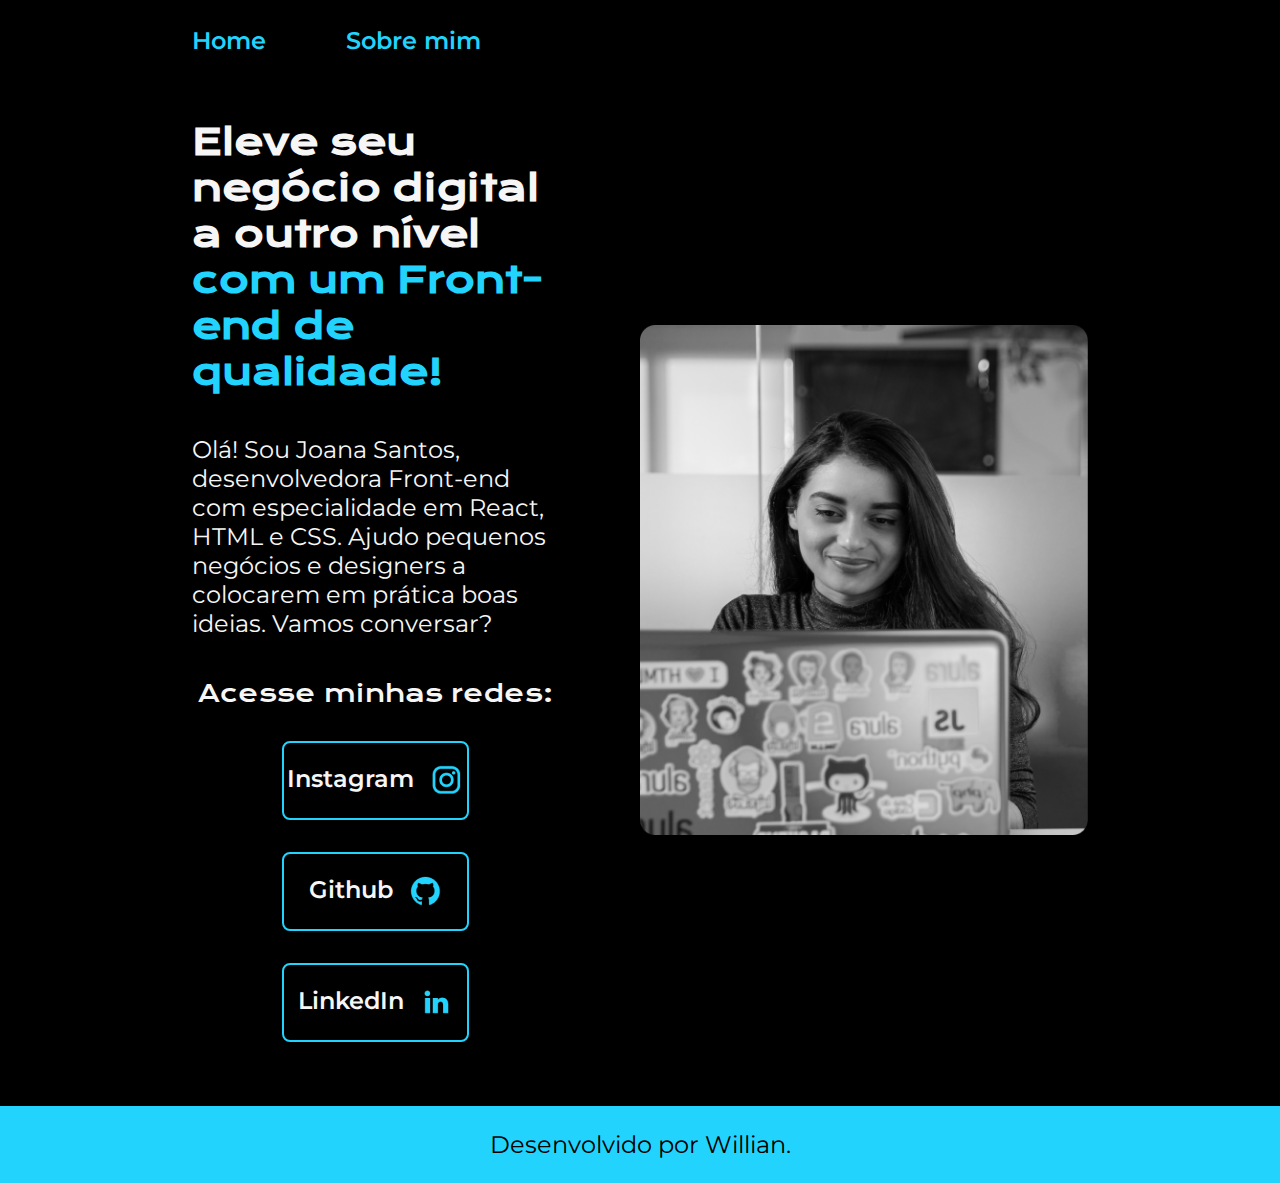
<file: index.html>
<!DOCTYPE html>
<html lang="pt-br">
<head>
    <meta charset="UTF-8">
    <meta name="viewport" content="width=device-width, initial-scale=1.0">
    <title>Portfolio</title>
    <link rel="stylesheet" href="./styles/style.css">
</head>
<body>
    <header class="cabecalho">
        <nav class="cabecalho__menu">
            <a class="cabecalho__menu__link" href="index.html">Home</a>
            <a class="cabecalho__menu__link" href="about.html">Sobre mim</a>
        </nav>
    </header>
    <main class="apresentacao">
        <section class="apresentacao__conteudo">
            <h1 class="apresentacao__conteudo__titulo">Eleve seu negócio digital a outro nível <strong class="titulo-destaque">com um Front-end de qualidade!</strong></h1>
            <p class="apresentacao__conteudo__texto">Olá! Sou Joana Santos, desenvolvedora Front-end com especialidade em React, HTML e CSS. Ajudo pequenos negócios e designers a colocarem em prática boas ideias. Vamos conversar?</p>
            <div class="apresentacao__links">
                <h2 class="apresentacao__links__subtitulo">Acesse minhas redes:</h2>
                <a class="apresentacao__links__navegacao" href="https://instagram.com">Instagram
                    <img src="./assets/instagram.png" alt="">
                </a>
                <a class="apresentacao__links__navegacao" href="https://github.com">Github
                    <img src="./assets/github.png" alt="">
                </a>
                <a class="apresentacao__links__navegacao" href="https://linkedin.com">LinkedIn
                    <img src="./assets/linkedin.png" alt="">
                </a>
            </div>
        </section>
        <img class="apresentacao__imagem" src="./assets/imagem.png" alt="Foto da Joana Santos programando">
    </main>
    <footer class="rodape">
        <p>Desenvolvido por Willian.</p>
    </footer>
</body>
</html>
</file>
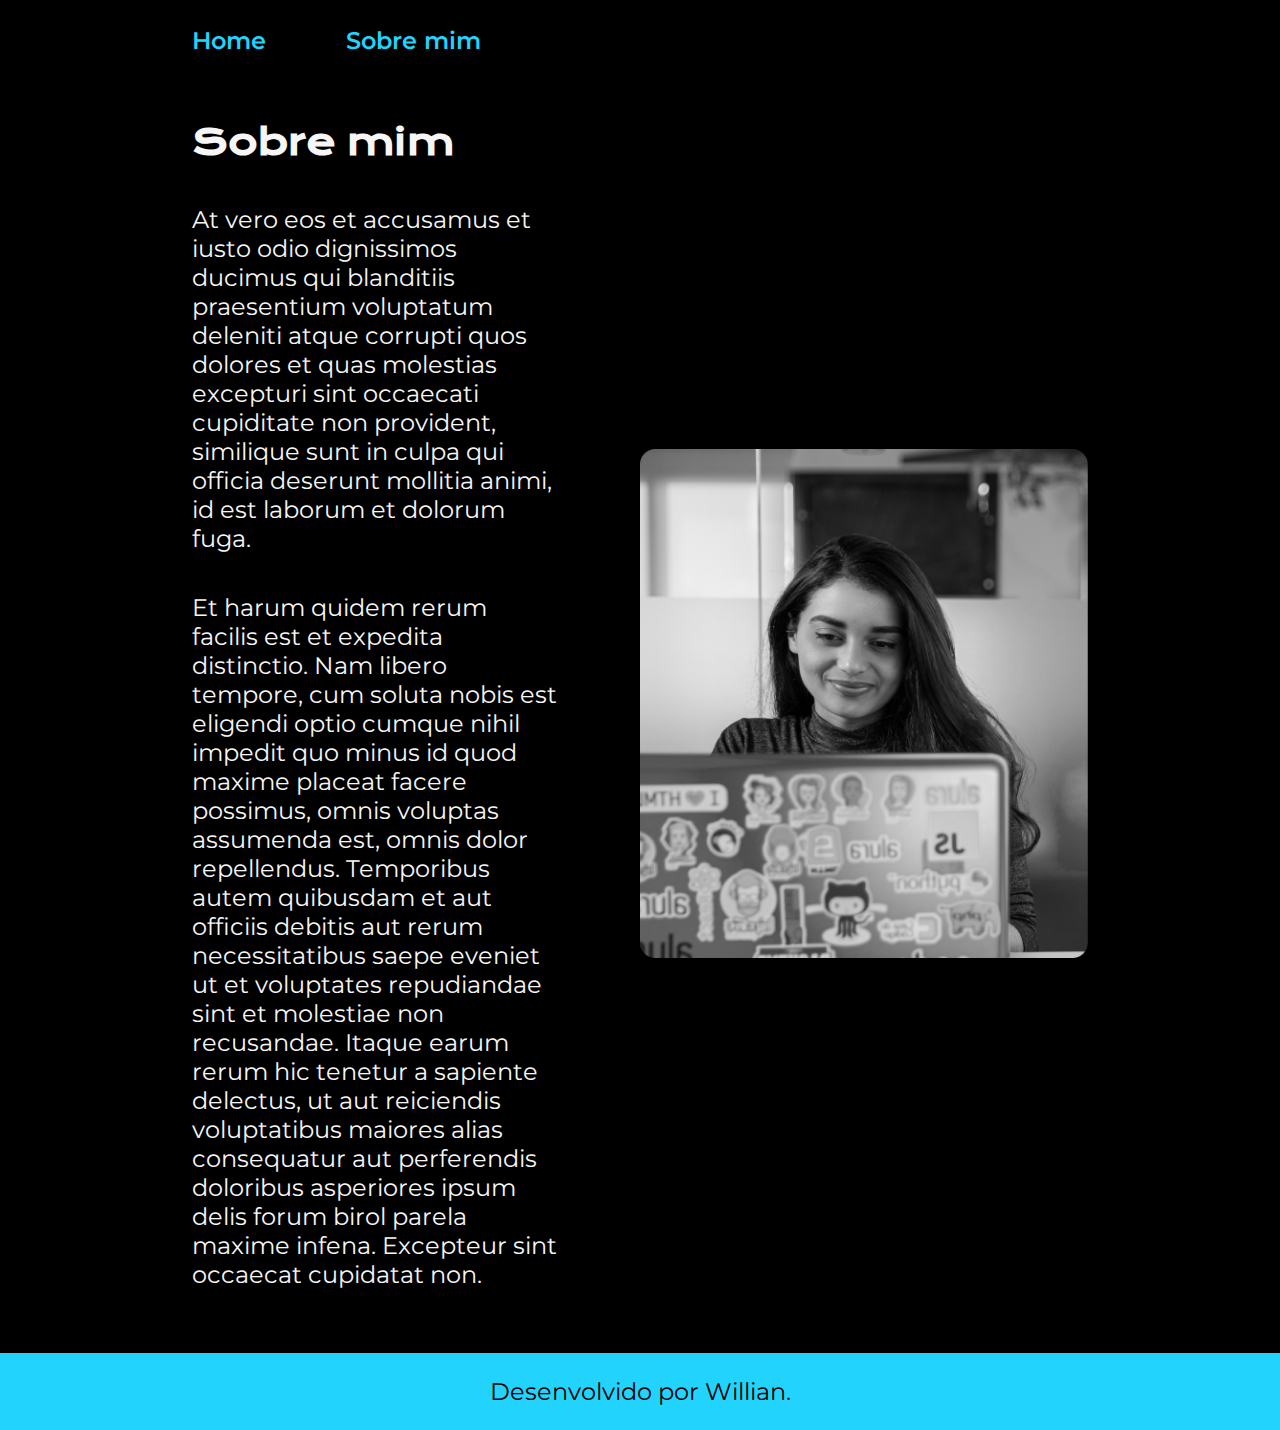
<file: about.html>
<!DOCTYPE html>
<html lang="pt-br">
<head>
    <meta charset="UTF-8">
    <meta name="viewport" content="width=device-width, initial-scale=1.0">
    <title>Sobre mim</title>
    <link rel="stylesheet" href="./styles/style.css">
</head>
<body>
    <header class="cabecalho">
        <nav class="cabecalho__menu">
            <a class="cabecalho__menu__link" href="index.html">Home</a>
            <a class="cabecalho__menu__link" href="about.html">Sobre mim</a>
        </nav>
    </header>

    <main class="apresentacao">
        <section class="apresentacao__conteudo">
            <h1 class="apresentacao__conteudo__titulo">Sobre mim</h1>
            <p class="apresentacao__conteudo__texto">At vero eos et accusamus et iusto odio dignissimos ducimus qui blanditiis praesentium voluptatum deleniti
                atque corrupti quos dolores et quas molestias excepturi sint occaecati cupiditate non provident,
                similique sunt in culpa qui officia deserunt mollitia animi, id est laborum et dolorum fuga.</p>
            <p class="apresentacao__conteudo__texto">Et harum quidem rerum facilis est et expedita distinctio. Nam libero tempore, cum soluta nobis est
                eligendi optio cumque nihil impedit quo minus id quod maxime placeat facere possimus, omnis voluptas
                assumenda est, omnis dolor repellendus. Temporibus autem quibusdam et aut officiis debitis aut rerum
                necessitatibus saepe eveniet ut et voluptates repudiandae sint et molestiae non recusandae. Itaque earum
                rerum hic tenetur a sapiente delectus, ut aut reiciendis voluptatibus maiores alias consequatur aut
                perferendis doloribus asperiores ipsum delis forum birol parela maxime infena. Excepteur sint occaecat
                cupidatat non.</p>
        </section>
        <img class="apresentacao__imagem" src="./assets/imagem.png" alt="Foto da Joana Santos programando">
    </main>

    <footer class="rodape">
        <p>Desenvolvido por Willian.</p>
    </footer>
</body>
</html>
</file>
<file: styles/style.css>
@import url('https://fonts.googleapis.com/css2?family=Krona+One&family=Montserrat:ital,wght@0,100..900;1,100..900&display=swap');

:root {
    --cor-primaria: #000000;
    --cor-secundaria: #f6f6f6;
    --cor-terciaria: #22d4fd;
    --cor-hover: #272727;
}

* {
    margin: 0;
    padding: 0;
}

body {
    /* height: 100vh; */
    box-sizing: border-box;
    background-color: var(--cor-primaria);
    color: var(--cor-secundaria);
}

.cabecalho {
    padding: 2% 0 0 15%;
}

.cabecalho__menu {
    display: flex;
    gap: 80px;
}

.cabecalho__menu__link {
    font-family: 'Montserrat', sans-serif;
    font-size: 1.5rem;
    font-weight: 600;
    color: var(--cor-terciaria);
    text-decoration: none;
}

.titulo-destaque {
    color: var(--cor-terciaria);
}

.apresentacao {
    padding: 5% 15%;
    display: flex;
    align-items: center;
    justify-content: space-between;
    gap: 82px;
}

.apresentacao__conteudo {
    width: 50%;
    display: flex;
    flex-direction: column;
    gap: 40px;
}

.apresentacao__conteudo__titulo {
    font-size: 2.25rem;
    font-family: "Krona One", sans-serif;
}

.apresentacao__conteudo__texto {
    font-size: 1.5rem;
    font-family: "Montserrat", sans-serif;
}

.apresentacao__links {
    display: flex;
    flex-direction: column;
    justify-content: space-between;
    align-items: center;
    gap: 32px;
}

.apresentacao__links__subtitulo{
    font-family: 'Krona One', sans-serif;
    font-weight: 400;
    font-size: 1.5rem;
}

.apresentacao__links__navegacao {
    /* background-color: #22d4fd; */
    display: flex;
    justify-content: center;
    gap: 16px;
    border: 2px solid var(--cor-terciaria);
    width: 50%;
    text-align: center;
    border-radius: 8px;
    font-size: 1.5rem;
    font-weight: 600;
    padding: 21.5px 0;
    text-decoration: none;
    color: var(--cor-secundaria);
    font-family: "Montserrat", sans-serif;
}

.apresentacao__links__navegacao:hover{
    background-color: var(--cor-hover);
}

.apresentacao__imagem{
    width: 50%;
}

.rodape {
    padding: 24px;
    color: var(--cor-primaria);
    background-color: var(--cor-terciaria);
    text-align: center;
    font-family: "Montserrat", sans-serif;
    font-size: 1.5rem;
    font-weight: 400;
}

@media (max-width: 1200px){
    
    .cabecalho{
        padding: 10%;
    }

    .cabecalho__menu{
        justify-content: center;
    }
    
    .apresentacao{
        flex-direction: column-reverse;
        padding: 5%;
    }

    .apresentacao__conteudo{
        width: auto;
    }
}
</file>
